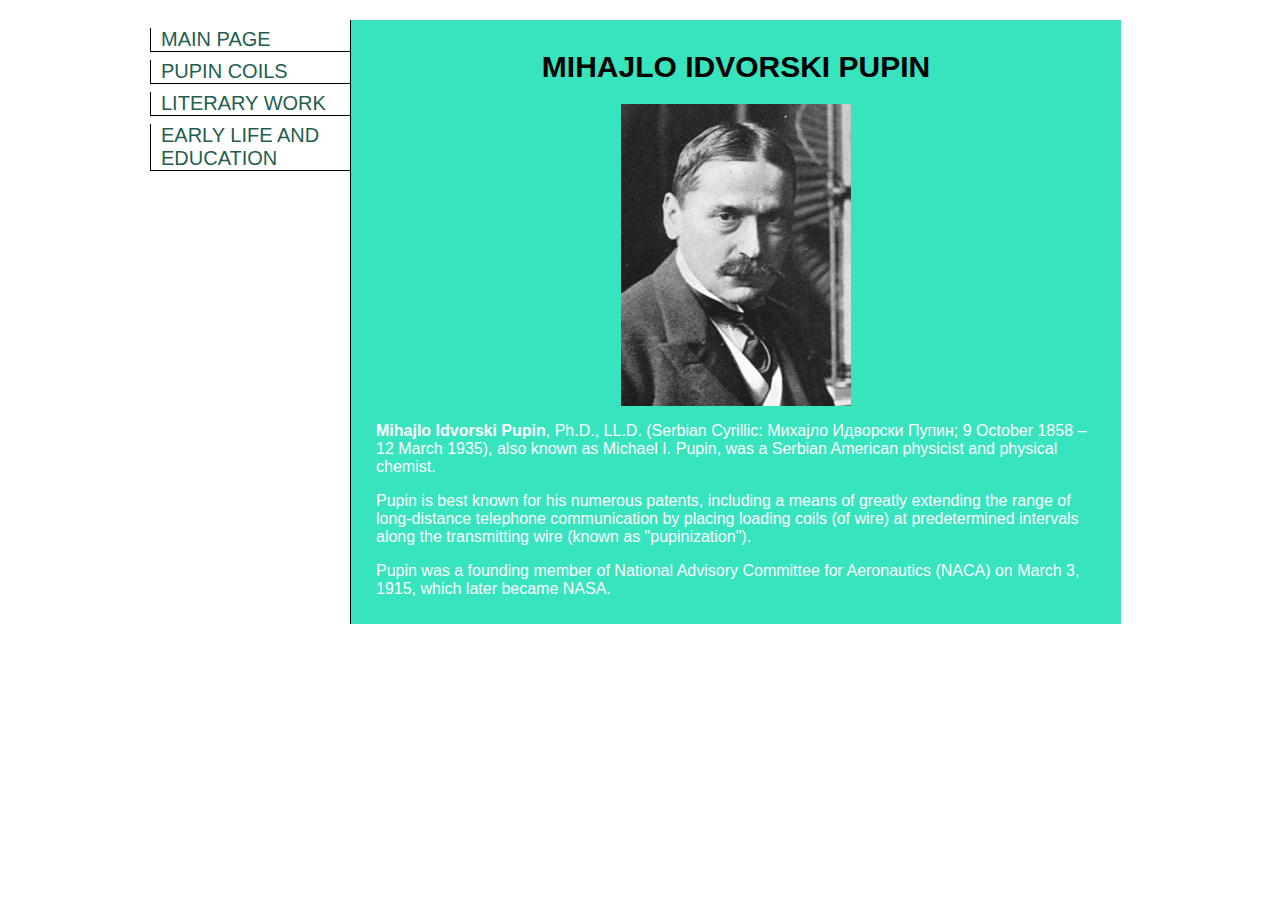
<file: mini-html-sajt/index.html>
<!DOCTYPE html>
<html lang="en">
<head>
    <meta charset="UTF-8">
    <title>Mihajlo Pupin</title>
    <link rel="stylesheet" href="style.css">
</head>
<body>
 
    <nav>
        <a href="index.html">Main Page</a>
        <a href="pupin-coils.html">Pupin Coils</a>
        <a href="literary-work.html">Literary Work</a>
        <a href="life-and-education.html">Early life and education</a>
    </nav>
    <section>
        <h1>Mihajlo Idvorski Pupin</h1>
        <img src="pics/pupin.jpg" alt="Pupin">
        <p><b>Mihajlo Idvorski Pupin</b>, Ph.D., LL.D. (Serbian Cyrillic: Михајло Идворски Пупин; 9 October 1858 – 12 March 1935), also known as Michael I. Pupin, was a Serbian American physicist and physical chemist.</p> 

        <p>Pupin is best known for his numerous patents, including a means of greatly extending the range of long-distance telephone communication by placing loading coils (of wire) at predetermined intervals along the transmitting wire (known as "pupinization").</p>
            
        <p>Pupin was a founding member of National Advisory Committee for Aeronautics (NACA) on March 3, 1915, which later became NASA.</p>
    </section>
</body>
</html>
</file>
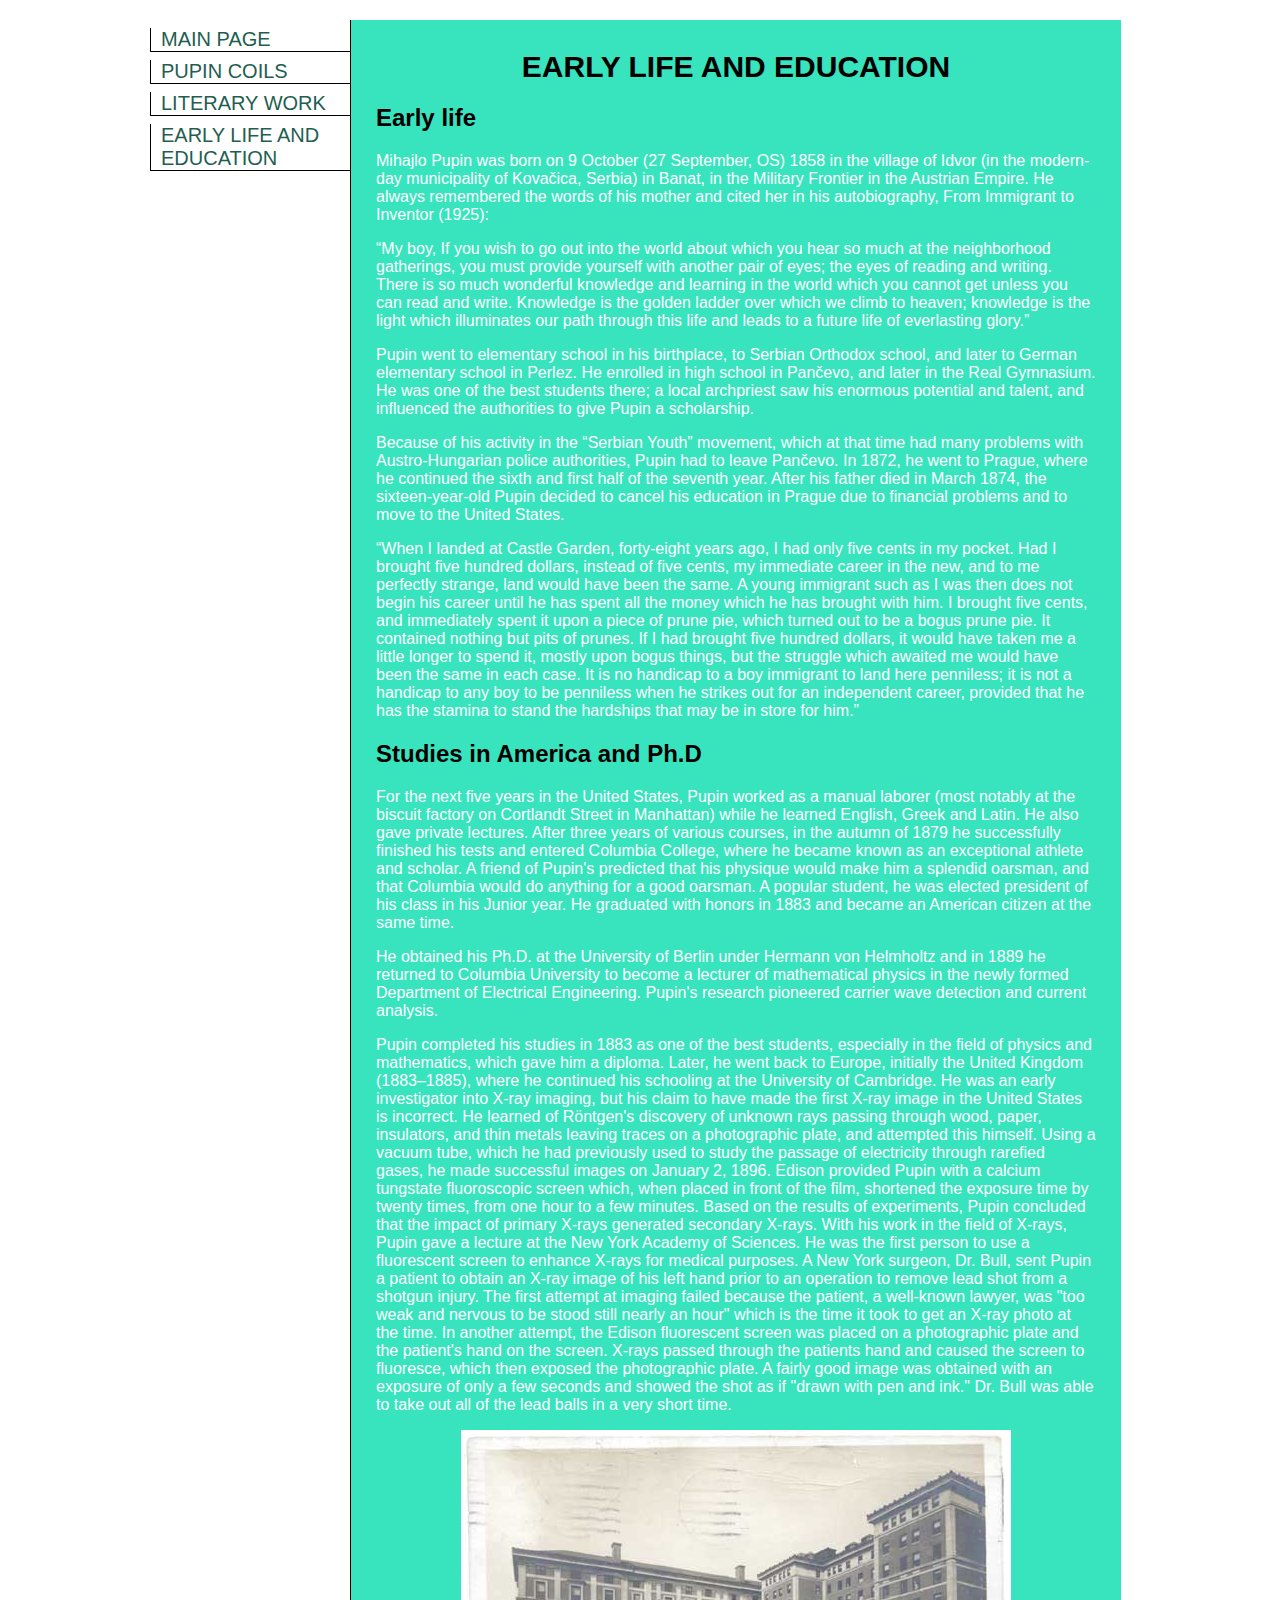
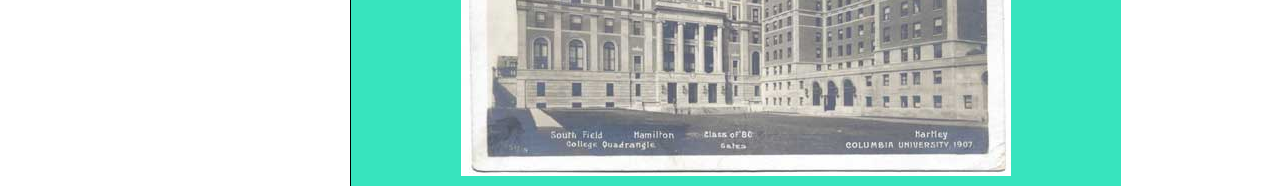
<file: mini-html-sajt/life-and-education.html>
<!DOCTYPE html>
<html lang="en">
<head>
    <meta charset="UTF-8">
    <title>Life and education</title>
    <link rel="stylesheet" href="style.css">
</head>
<body>
        <nav>              
                <a href="index.html">Main Page</a>
                <a href="pupin-coils.html">Pupin Coils</a>
                <a href="literary-work.html">Literary Work</a>
                <a href="life-and-education.html">Early life and education</a>
               
        </nav>
        <section>
        <h1>Early life and education</h1>
        <h2>Early life</h2>
        <p>Mihajlo Pupin was born on 9 October (27 September, OS) 1858 in the village of Idvor (in the modern-day municipality of Kovačica, Serbia) in Banat, in the Military Frontier in the Austrian Empire. He always remembered the words of his mother and cited her in his autobiography, From Immigrant to Inventor (1925):</p>
        <p>“My boy, If you wish to go out into the world about which you hear so much at the neighborhood gatherings, you must provide yourself with another pair of eyes; the eyes of reading and writing. There is so much wonderful knowledge and learning in the world which you cannot get unless you can read and write. Knowledge is the golden ladder over which we climb to heaven; knowledge is the light which illuminates our path through this life and leads to a future life of everlasting glory.”</p>
        <p>Pupin went to elementary school in his birthplace, to Serbian Orthodox school, and later to German elementary school in Perlez. He enrolled in high school in Pančevo, and later in the Real Gymnasium. He was one of the best students there; a local archpriest saw his enormous potential and talent, and influenced the authorities to give Pupin a scholarship. </p>
        <p>Because of his activity in the “Serbian Youth” movement, which at that time had many problems with Austro-Hungarian police authorities, Pupin had to leave Pančevo. In 1872, he went to Prague, where he continued the sixth and first half of the seventh year. After his father died in March 1874, the sixteen-year-old Pupin decided to cancel his education in Prague due to financial problems and to move to the United States.</p>
        <p>“When I landed at Castle Garden, forty-eight years ago, I had only five cents in my pocket. Had I brought five hundred dollars, instead of five cents, my immediate career in the new, and to me perfectly strange, land would have been the same. A young immigrant such as I was then does not begin his career until he has spent all the money which he has brought with him. I brought five cents, and immediately spent it upon a piece of prune pie, which turned out to be a bogus prune pie. It contained nothing but pits of prunes. If I had brought five hundred dollars, it would have taken me a little longer to spend it, mostly upon bogus things, but the struggle which awaited me would have been the same in each case. It is no handicap to a boy immigrant to land here penniless; it is not a handicap to any boy to be penniless when he strikes out for an independent career, provided that he has the stamina to stand the hardships that may be in store for him.”</p>

        <h2>Studies in America and Ph.D</h2>
        <p>For the next five years in the United States, Pupin worked as a manual laborer (most notably at the biscuit factory on Cortlandt Street in Manhattan) while he learned English, Greek and Latin. He also gave private lectures. After three years of various courses, in the autumn of 1879 he successfully finished his tests and entered Columbia College, where he became known as an exceptional athlete and scholar. A friend of Pupin's predicted that his physique would make him a splendid oarsman, and that Columbia would do anything for a good oarsman. A popular student, he was elected president of his class in his Junior year. He graduated with honors in 1883 and became an American citizen at the same time.
        </p>
        <p>He obtained his Ph.D. at the University of Berlin under Hermann von Helmholtz and in 1889 he returned to Columbia University to become a lecturer of mathematical physics in the newly formed Department of Electrical Engineering. Pupin's research pioneered carrier wave detection and current analysis.</p>    
        <p>Pupin completed his studies in 1883 as one of the best students, especially in the field of physics and mathematics, which gave him a diploma. Later, he went back to Europe, initially the United Kingdom (1883–1885), where he continued his schooling at the University of Cambridge. He was an early investigator into X-ray imaging, but his claim to have made the first X-ray image in the United States is incorrect. He learned of Röntgen's discovery of unknown rays passing through wood, paper, insulators, and thin metals leaving traces on a photographic plate, and attempted this himself. Using a vacuum tube, which he had previously used to study the passage of electricity through rarefied gases, he made successful images on January 2, 1896. Edison provided Pupin with a calcium tungstate fluoroscopic screen which, when placed in front of the film, shortened the exposure time by twenty times, from one hour to a few minutes. Based on the results of experiments, Pupin concluded that the impact of primary X-rays generated secondary X-rays. With his work in the field of X-rays, Pupin gave a lecture at the New York Academy of Sciences. He was the first person to use a fluorescent screen to enhance X-rays for medical purposes. A New York surgeon, Dr. Bull, sent Pupin a patient to obtain an X-ray image of his left hand prior to an operation to remove lead shot from a shotgun injury. The first attempt at imaging failed because the patient, a well-known lawyer, was "too weak and nervous to be stood still nearly an hour" which is the time it took to get an X-ray photo at the time. In another attempt, the Edison fluorescent screen was placed on a photographic plate and the patient's hand on the screen. X-rays passed through the patients hand and caused the screen to fluoresce, which then exposed the photographic plate. A fairly good image was obtained with an exposure of only a few seconds and showed the shot as if "drawn with pen and ink." Dr. Bull was able to take out all of the lead balls in a very short time.</p>
        <img src="pics/university.jpg" alt="pupin-university">
        </section>
</body>
</html>
</file>
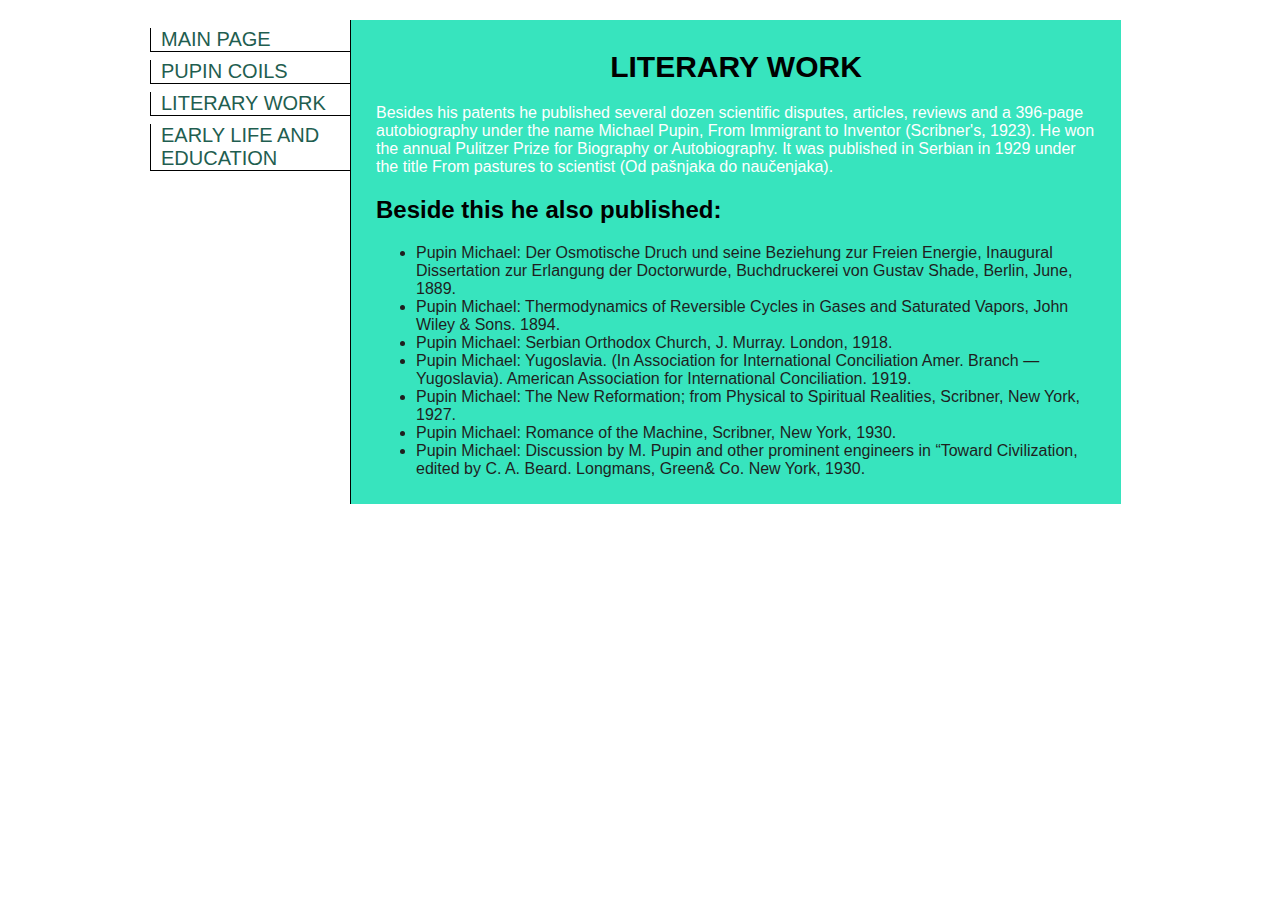
<file: mini-html-sajt/literary-work.html>
<!DOCTYPE html>
<html lang="en">
<head>
    <meta charset="UTF-8">
    <title>Literary work</title>
    <link rel="stylesheet" href="style.css">
</head>
<body>
        <nav>
                <a href="index.html">Main Page</a>
                <a href="pupin-coils.html">Pupin Coils</a>
                <a href="literary-work.html">Literary Work</a>
                <a href="life-and-education.html">Early life and education</a>
                
        </nav>
                

        <section>
        <h1>Literary Work</h1>
        <p>Besides his patents he published several dozen scientific disputes, articles, reviews and a 396-page autobiography under the name Michael Pupin, From Immigrant to Inventor (Scribner's, 1923). He won the annual Pulitzer Prize for Biography or Autobiography. It was published in Serbian in 1929 under the title From pastures to scientist (Od pašnjaka do naučenjaka).</p>
        <h2>Beside this he also published:</h2>
        <ul>
                <li>Pupin Michael: Der Osmotische Druch und seine Beziehung zur Freien Energie, Inaugural Dissertation zur Erlangung der Doctorwurde, Buchdruckerei von Gustav Shade, Berlin, June, 1889.</li>
                <li>Pupin Michael: Thermodynamics of Reversible Cycles in Gases and Saturated Vapors, John Wiley & Sons. 1894. </li>
                <li>Pupin Michael: Serbian Orthodox Church, J. Murray. London, 1918. </li>
                <li>Pupin Michael: Yugoslavia. (In Association for International Conciliation Amer. Branch —Yugoslavia). American Association for International Conciliation. 1919.</li>
                <li>Pupin Michael: The New Reformation; from Physical to Spiritual Realities, Scribner, New York, 1927. </li>
                <li>Pupin Michael: Romance of the Machine, Scribner, New York, 1930.</li>
                <li>Pupin Michael: Discussion by M. Pupin and other prominent engineers in “Toward Civilization, edited by C. A. Beard. Longmans, Green& Co. New York, 1930.</li>
        </ul>
</section>
</body>
</html>
</file>
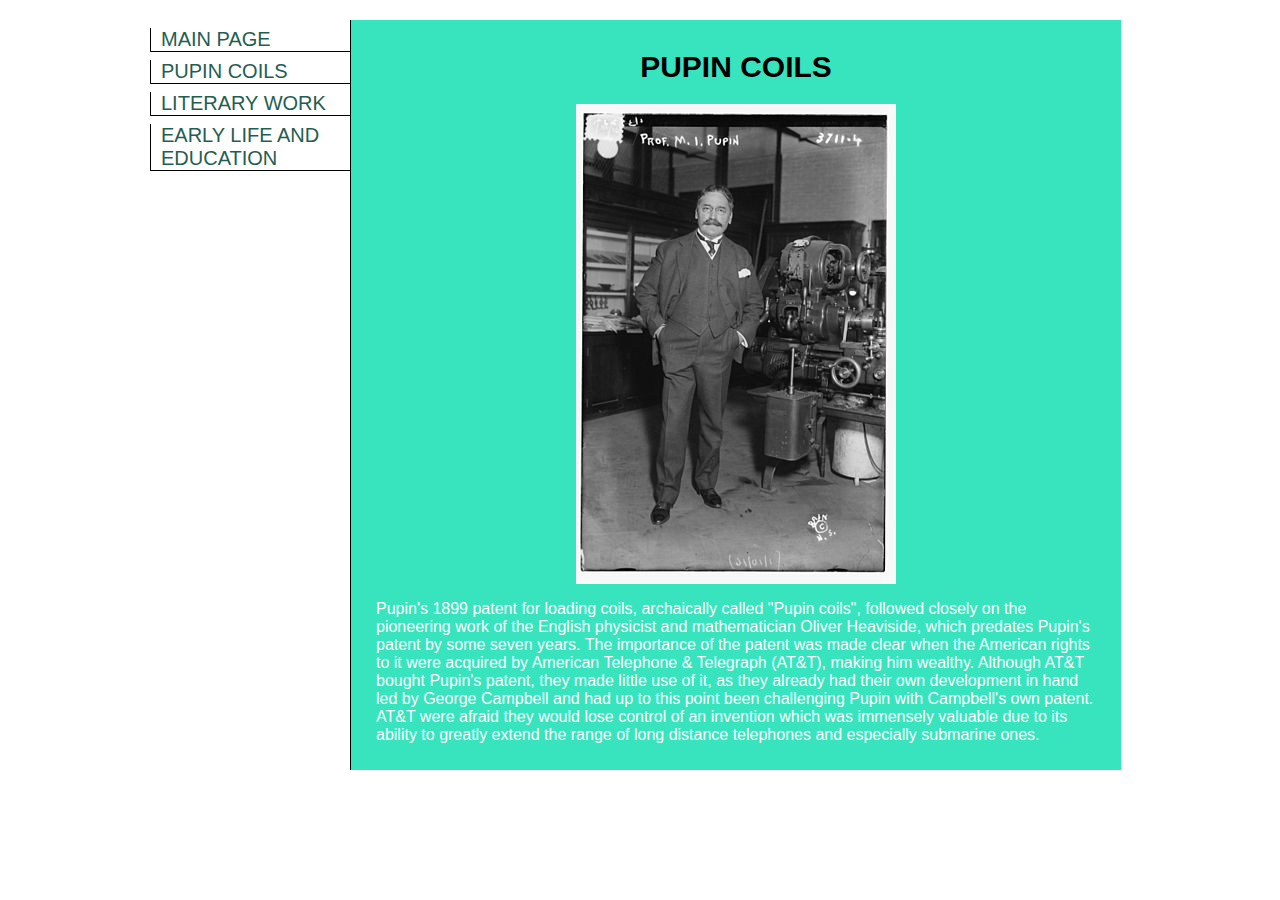
<file: mini-html-sajt/pupin-coils.html>
<!DOCTYPE html>
<html lang="en">
<head>
    <meta charset="UTF-8">
    <title>Pupin coils</title>
    <link rel="stylesheet" href="style.css">
</head>
<body>
        <nav>
                <a href="index.html">Main Page</a>
                <a href="pupin-coils.html">Pupin Coils</a>
                <a href="literary-work.html">Literary Work</a>
                <a href="life-and-education.html">Early life and education</a>
                
        </nav>
        
        <section>
        <h1>Pupin Coils</h1>
        <img src="pics/pupin-1916.jpg" alt="pupin-coils">
        <p>Pupin's 1899 patent for loading coils, archaically called "Pupin coils", followed closely on the pioneering work of the English physicist and mathematician Oliver Heaviside, which predates Pupin's patent by some seven years. The importance of the patent was made clear when the American rights to it were acquired by American Telephone & Telegraph (AT&T), making him wealthy. Although AT&T bought Pupin's patent, they made little use of it, as they already had their own development in hand led by George Campbell and had up to this point been challenging Pupin with Campbell's own patent. AT&T were afraid they would lose control of an invention which was immensely valuable due to its ability to greatly extend the range of long distance telephones and especially submarine ones.</p>
        </section>       
</body>
</html>
</file>
<file: mini-html-sajt/style.css>
body{
    font-family: arial;
    width: 980px;
    margin: 20px auto;
}
section{
    display: inline-block;
    width: 720px;
    padding: 10px 25px;
    border-left: 1px solid black;
    position:absolute;
    background-color: rgb(55, 228, 190);
}
nav{
    display:inline-block;
    width: 200px;
}

a{
    text-decoration:none;
    display: block;
    margin-top: 8px;
    font-size: 20px;
    color:rgb(31, 94, 80);
    text-transform: uppercase;
    border-bottom:1px solid black;
    border-left: 1px solid black;
    padding-left: 10px;
}
h1{
    text-align: center;
    text-transform:uppercase;
    font-size:30px;
    color:black;
}
h2{
    color:black;
}
img{
    display:block;
    margin: 0px auto;
}
p{
    color:white;
}
li{
    color:rgb(31, 31, 31);
}
</file>
